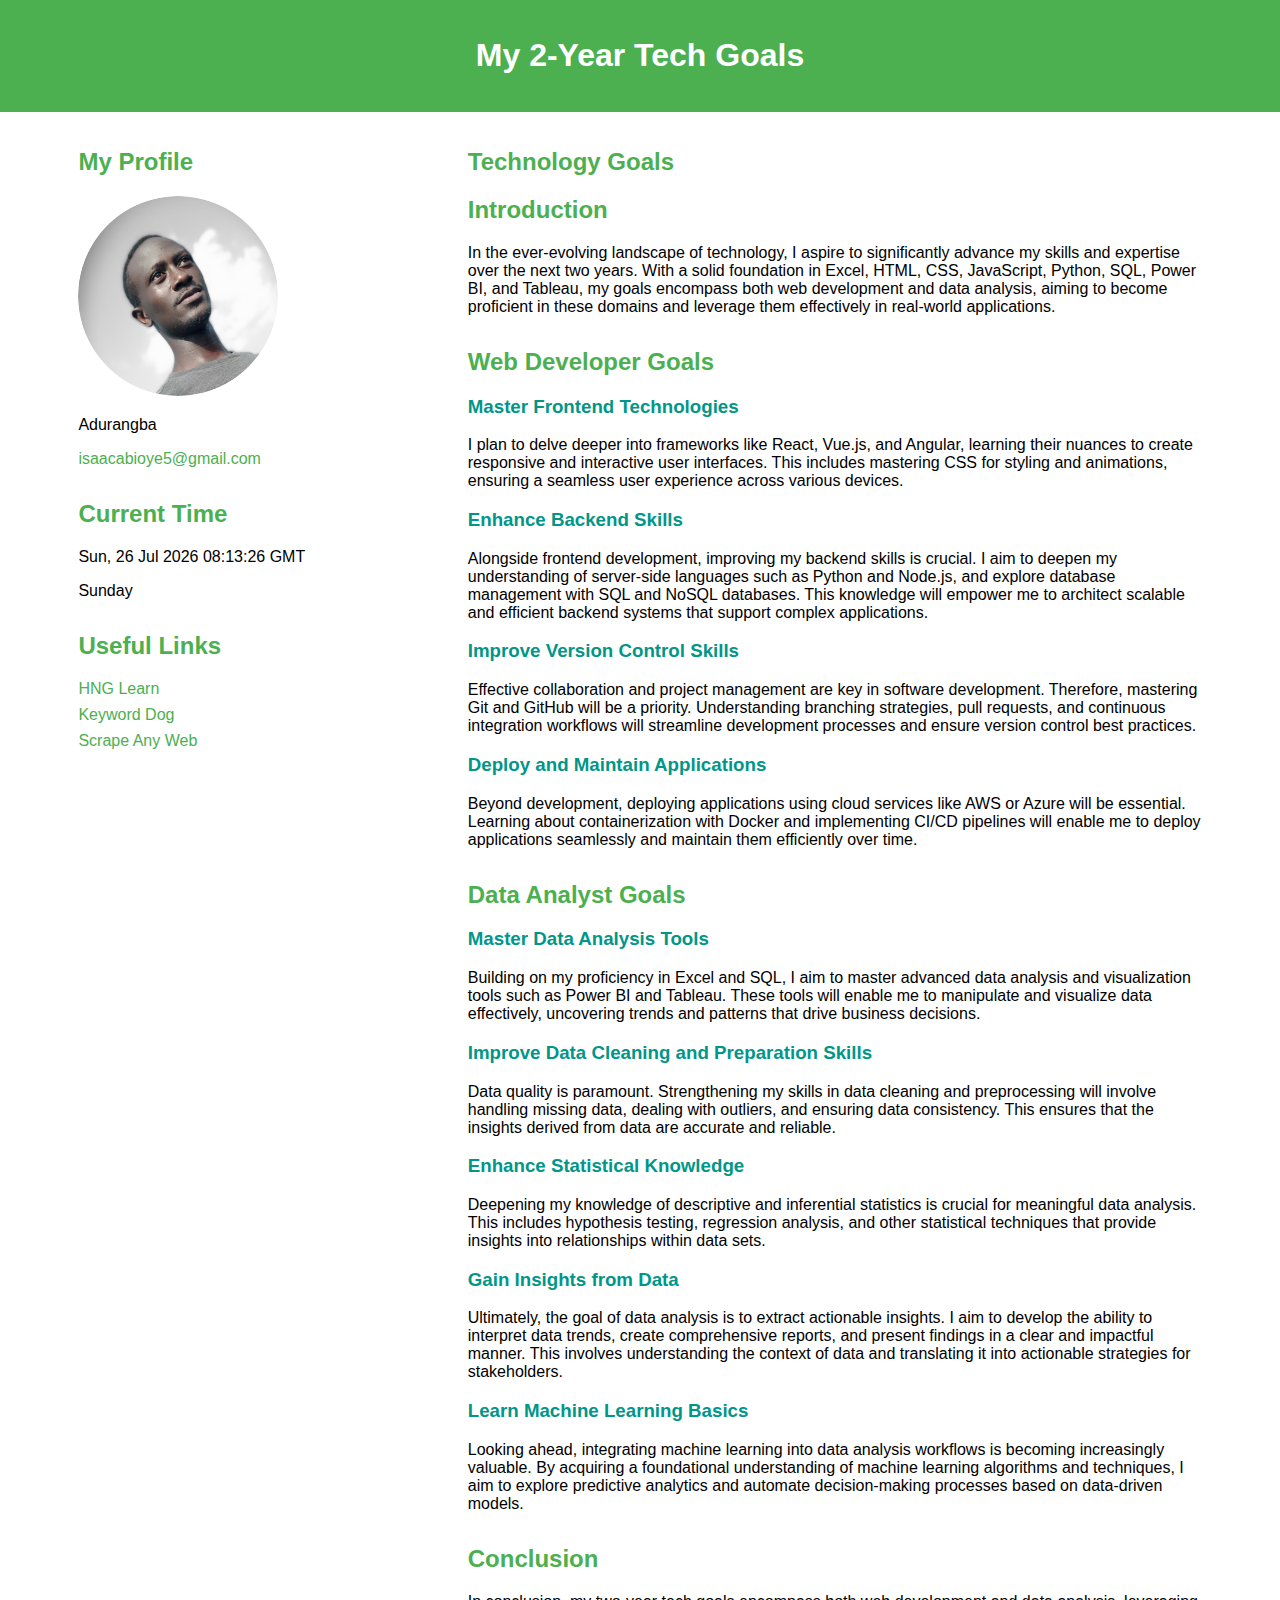
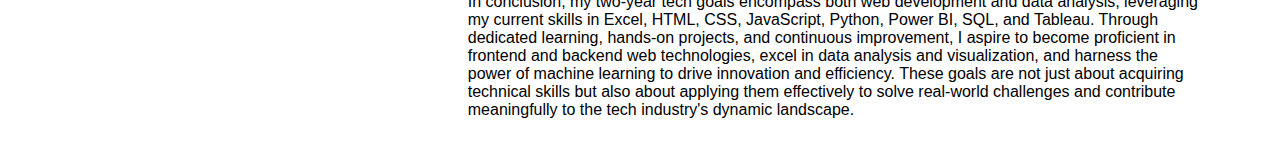
<file: index.html>
<!DOCTYPE html>
<html lang="en">

<head>
    <meta charset="UTF-8">
    <meta name="viewport" content="width=device-width, initial-scale=1.0">
    <title>My 2-Year Tech Goals</title>
    <link rel="stylesheet" href="style.css">
    <link rel="shortcut icon" href="./1_UXtBvImhPVAsxmxR7PXI_A.jpg" type="image/x-icon">
</head>

<body>
    <header>
        <h1 data-testid="pageTitle">My 2-Year Tech Goals</h1>
    </header>
    <main>
        <div class="left">
            <section id="profile">
                <h2>My Profile</h2>
                <img src="./profilePic.png" alt=" Slack Profile Picture" data-testid="slackProfilePicture" width="200"
                    height="200">
                <p data-testid="slackDisplayName">Adurangba</p>
                <a href="mailto:isaacabioye5@gmail.com">
                    <p data-testid="slackEmail">isaacabioye5@gmail.com</p>
                </a>
            </section>

            <section id="current-time">
                <h2>Current Time</h2>
                <p data-testid="currentTimeUTC"></p>
                <p data-testid="currentDay"></p>
            </section>
            <section id="links">
                <h2>Useful Links</h2>
                <ul>
                    <li><a href="https://hng.tech/learn" data-testid="hngLink">HNG Learn</a></li>
                    <li><a href="https://keyword.dog" data-testid="keywordLink">Keyword Dog</a></li>
                    <li><a href="https://scrapeanyweb.site" data-testid="scrapeanywebLink">Scrape Any Web</a>
                    </li>
                </ul>
            </section>
        </div>
        <div class="container">
            <section id="tech-goals">
                <h2>Technology Goals</h2>
                <section>
                    <h2>Introduction</h2>
                    <p>In the ever-evolving landscape of technology, I aspire to significantly advance my skills
                        and
                        expertise over the next two years. With a solid foundation in Excel, HTML, CSS,
                        JavaScript,
                        Python,
                        SQL, Power BI, and Tableau, my goals encompass both web development and data analysis,
                        aiming to
                        become proficient in these domains and leverage them effectively in real-world
                        applications.
                    </p>
                </section>

                <section>
                    <h2>Web Developer Goals</h2>

                    <h3>Master Frontend Technologies</h3>
                    <p>I plan to delve deeper into frameworks like React, Vue.js, and Angular, learning their
                        nuances to
                        create responsive and interactive user interfaces. This includes mastering CSS for
                        styling
                        and
                        animations, ensuring a seamless user experience across various devices.</p>

                    <h3>Enhance Backend Skills</h3>
                    <p>Alongside frontend development, improving my backend skills is crucial. I aim to deepen
                        my
                        understanding of server-side languages such as Python and Node.js, and explore database
                        management
                        with SQL and NoSQL databases. This knowledge will empower me to architect scalable and
                        efficient
                        backend systems that support complex applications.</p>

                    <h3>Improve Version Control Skills</h3>
                    <p>Effective collaboration and project management are key in software development.
                        Therefore,
                        mastering
                        Git and GitHub will be a priority. Understanding branching strategies, pull requests,
                        and
                        continuous
                        integration workflows will streamline development processes and ensure version control
                        best
                        practices.</p>

                    <h3>Deploy and Maintain Applications</h3>
                    <p>Beyond development, deploying applications using cloud services like AWS or Azure will be
                        essential.
                        Learning about containerization with Docker and implementing CI/CD pipelines will enable
                        me
                        to
                        deploy applications seamlessly and maintain them efficiently over time.</p>
                </section>

                <section>
                    <h2>Data Analyst Goals</h2>

                    <h3>Master Data Analysis Tools</h3>
                    <p>Building on my proficiency in Excel and SQL, I aim to master advanced data analysis and
                        visualization
                        tools such as Power BI and Tableau. These tools will enable me to manipulate and
                        visualize
                        data
                        effectively, uncovering trends and patterns that drive business decisions.</p>

                    <h3>Improve Data Cleaning and Preparation Skills</h3>
                    <p>Data quality is paramount. Strengthening my skills in data cleaning and preprocessing
                        will
                        involve
                        handling missing data, dealing with outliers, and ensuring data consistency. This
                        ensures
                        that
                        the
                        insights derived from data are accurate and reliable.</p>

                    <h3>Enhance Statistical Knowledge</h3>
                    <p>Deepening my knowledge of descriptive and inferential statistics is crucial for
                        meaningful
                        data
                        analysis. This includes hypothesis testing, regression analysis, and other statistical
                        techniques
                        that provide insights into relationships within data sets.</p>

                    <h3>Gain Insights from Data</h3>
                    <p>Ultimately, the goal of data analysis is to extract actionable insights. I aim to develop
                        the
                        ability
                        to interpret data trends, create comprehensive reports, and present findings in a clear
                        and
                        impactful manner. This involves understanding the context of data and translating it
                        into
                        actionable
                        strategies for stakeholders.</p>

                    <h3>Learn Machine Learning Basics</h3>
                    <p>Looking ahead, integrating machine learning into data analysis workflows is becoming
                        increasingly
                        valuable. By acquiring a foundational understanding of machine learning algorithms and
                        techniques, I
                        aim to explore predictive analytics and automate decision-making processes based on
                        data-driven
                        models.</p>
                </section>

                <section>
                    <h2>Conclusion</h2>
                    <p>In conclusion, my two-year tech goals encompass both web development and data analysis,
                        leveraging my
                        current skills in Excel, HTML, CSS, JavaScript, Python, Power BI, SQL, and Tableau.
                        Through
                        dedicated learning, hands-on projects, and continuous improvement, I aspire to become
                        proficient
                        in
                        frontend and backend web technologies, excel in data analysis and visualization, and
                        harness
                        the
                        power of machine learning to drive innovation and efficiency. These goals are not just
                        about
                        acquiring technical skills but also about applying them effectively to solve real-world
                        challenges
                        and contribute meaningfully to the tech industry's dynamic landscape.</p>
                </section>
            </section>
        </div>
        <section id="linkssecond">
            <h2>Useful Links</h2>
            <ul>
                <li><a href="https://hng.tech/learn" data-testid="hngLink">HNG Learn</a></li>
                <li><a href="https://keyword.dog" data-testid="keywordLink">Keyword Dog</a></li>
                <li><a href="https://scrapeanyweb.site" data-testid="scrapeanywebLink">Scrape Any Web</a>
                </li>
            </ul>
        </section>
    </main>
    <script src="script.js"></script>
</body>

</html>
</file>
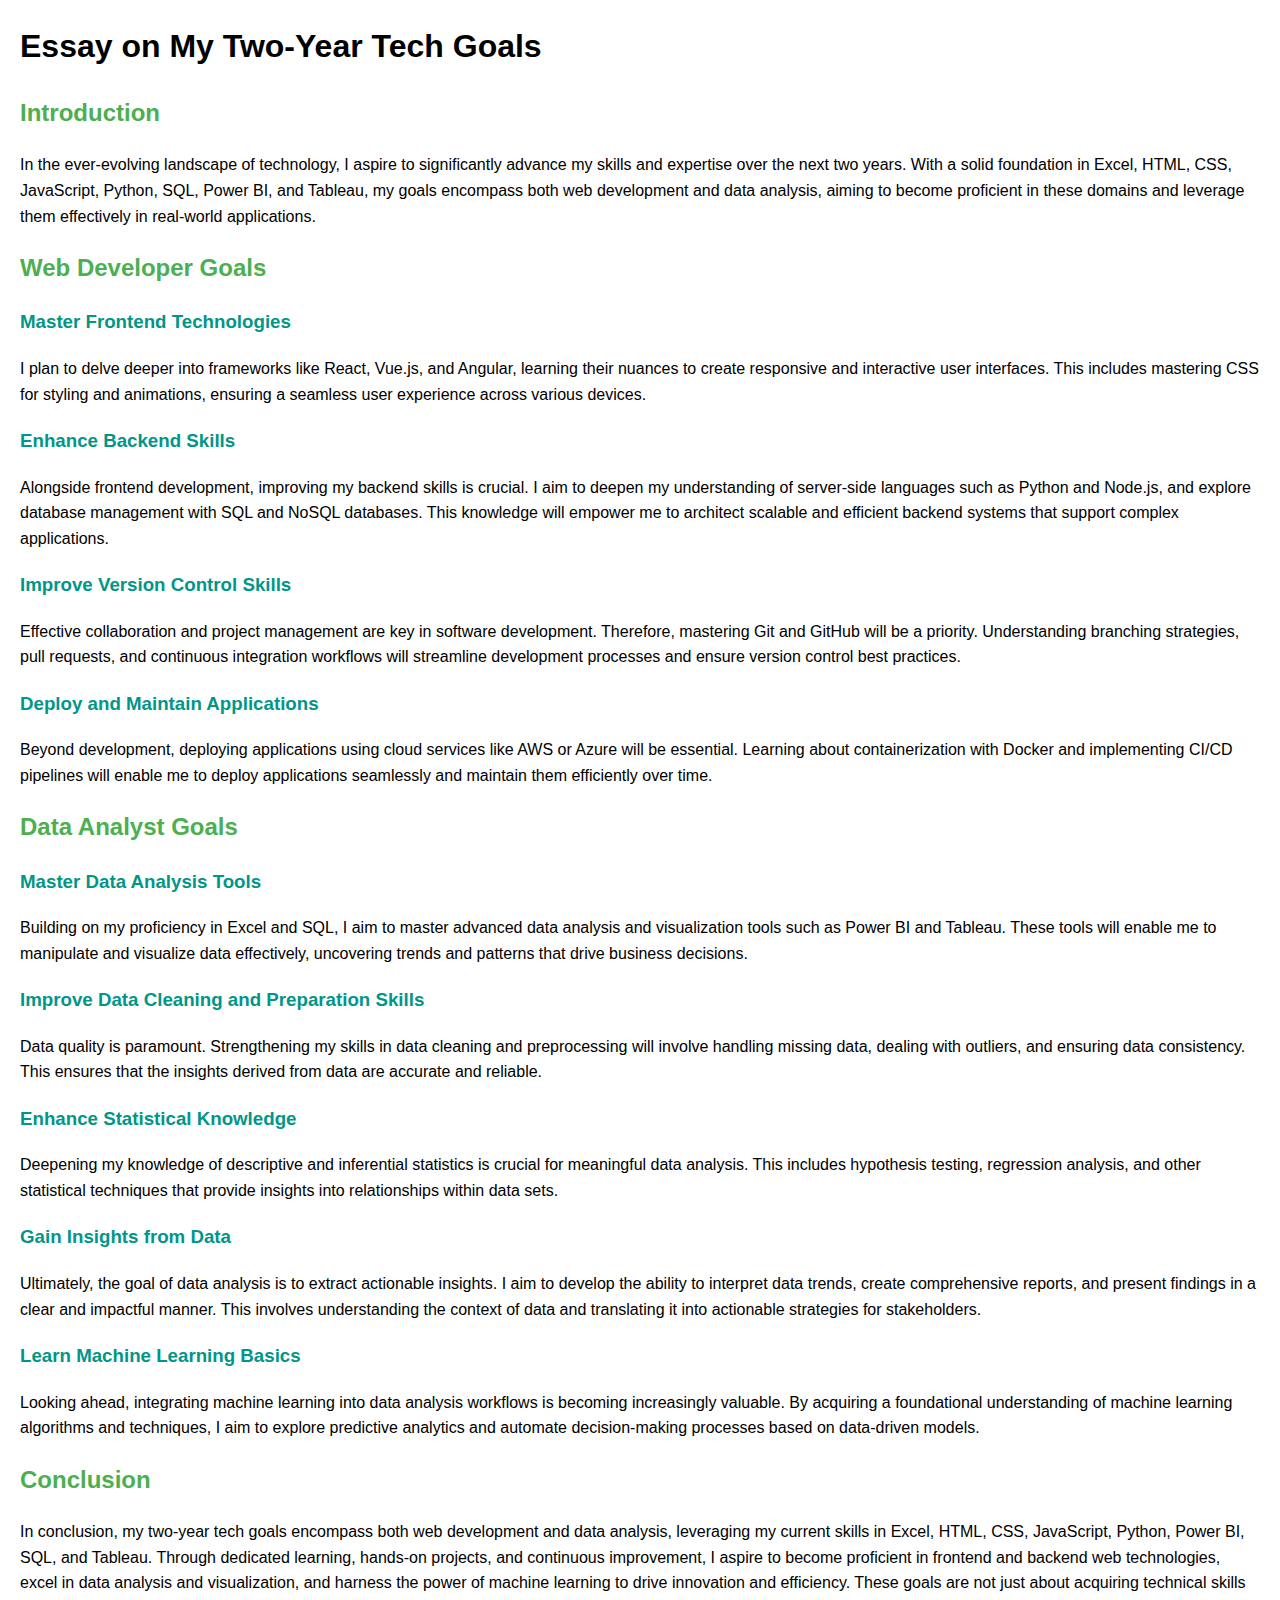
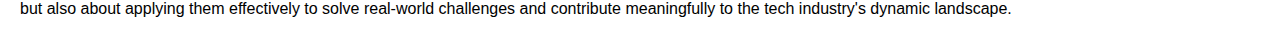
<file: post.html>
<!DOCTYPE html>
<html lang="en">

<head>
    <meta charset="UTF-8">
    <meta name="viewport" content="width=device-width, initial-scale=1.0">
    <title>Essay on My Two-Year Tech Goals</title>
    <style>
        body {
            font-family: Arial, sans-serif;
            line-height: 1.6;
            margin: 20px;
        }

        h2 {
            color: #4CAF50;
        }

        h3 {
            color: #009688;
        }

        p {
            margin-bottom: 10px;
        }
    </style>
</head>

<body>
    <header>
        <h1>Essay on My Two-Year Tech Goals</h1>
    </header>

    <section>
        <h2>Introduction</h2>
        <p>In the ever-evolving landscape of technology, I aspire to significantly advance my skills and expertise over
            the next two years. With a solid foundation in Excel, HTML, CSS, JavaScript, Python, SQL, Power BI, and
            Tableau, my goals encompass both web development and data analysis, aiming to become proficient in these
            domains and leverage them effectively in real-world applications.</p>
    </section>

    <section>
        <h2>Web Developer Goals</h2>

        <h3>Master Frontend Technologies</h3>
        <p>I plan to delve deeper into frameworks like React, Vue.js, and Angular, learning their nuances to create
            responsive and interactive user interfaces. This includes mastering CSS for styling and animations, ensuring
            a seamless user experience across various devices.</p>

        <h3>Enhance Backend Skills</h3>
        <p>Alongside frontend development, improving my backend skills is crucial. I aim to deepen my understanding of
            server-side languages such as Python and Node.js, and explore database management with SQL and NoSQL
            databases. This knowledge will empower me to architect scalable and efficient backend systems that support
            complex applications.</p>

        <h3>Improve Version Control Skills</h3>
        <p>Effective collaboration and project management are key in software development. Therefore, mastering Git and
            GitHub will be a priority. Understanding branching strategies, pull requests, and continuous integration
            workflows will streamline development processes and ensure version control best practices.</p>

        <h3>Deploy and Maintain Applications</h3>
        <p>Beyond development, deploying applications using cloud services like AWS or Azure will be essential. Learning
            about containerization with Docker and implementing CI/CD pipelines will enable me to deploy applications
            seamlessly and maintain them efficiently over time.</p>
    </section>

    <section>
        <h2>Data Analyst Goals</h2>

        <h3>Master Data Analysis Tools</h3>
        <p>Building on my proficiency in Excel and SQL, I aim to master advanced data analysis and visualization tools
            such as Power BI and Tableau. These tools will enable me to manipulate and visualize data effectively,
            uncovering trends and patterns that drive business decisions.</p>

        <h3>Improve Data Cleaning and Preparation Skills</h3>
        <p>Data quality is paramount. Strengthening my skills in data cleaning and preprocessing will involve handling
            missing data, dealing with outliers, and ensuring data consistency. This ensures that the insights derived
            from data are accurate and reliable.</p>

        <h3>Enhance Statistical Knowledge</h3>
        <p>Deepening my knowledge of descriptive and inferential statistics is crucial for meaningful data analysis.
            This includes hypothesis testing, regression analysis, and other statistical techniques that provide
            insights into relationships within data sets.</p>

        <h3>Gain Insights from Data</h3>
        <p>Ultimately, the goal of data analysis is to extract actionable insights. I aim to develop the ability to
            interpret data trends, create comprehensive reports, and present findings in a clear and impactful manner.
            This involves understanding the context of data and translating it into actionable strategies for
            stakeholders.</p>

        <h3>Learn Machine Learning Basics</h3>
        <p>Looking ahead, integrating machine learning into data analysis workflows is becoming increasingly valuable.
            By acquiring a foundational understanding of machine learning algorithms and techniques, I aim to explore
            predictive analytics and automate decision-making processes based on data-driven models.</p>
    </section>

    <section>
        <h2>Conclusion</h2>
        <p>In conclusion, my two-year tech goals encompass both web development and data analysis, leveraging my current
            skills in Excel, HTML, CSS, JavaScript, Python, Power BI, SQL, and Tableau. Through dedicated learning,
            hands-on projects, and continuous improvement, I aspire to become proficient in frontend and backend web
            technologies, excel in data analysis and visualization, and harness the power of machine learning to drive
            innovation and efficiency. These goals are not just about acquiring technical skills but also about applying
            them effectively to solve real-world challenges and contribute meaningfully to the tech industry's dynamic
            landscape.</p>
    </section>

</body>

</html>
</file>
<file: style.css>
body {
  font-family: Arial, sans-serif;
  margin: 0;
  padding: 0;
  box-sizing: border-box;
}

header {
  background-color: #4caf50;
  color: white;
  padding: 1rem;
  text-align: center;
}

main {
  display: flex;
  padding: 1rem;
}
.left {
  width: 30%;
  padding: 0 5%;
}

.container {
  width: 70%;
  padding: 0 5% 0 1%;
}

section {
  margin-bottom: 2rem;
}

img {
  border-radius: 50%;
}

ul {
  list-style-type: none;
  padding: 0;
}

ul li {
  margin-bottom: 0.5rem;
}

a {
  color: #4caf50;
  text-decoration: none;
}

a:hover {
  text-decoration: underline;
}

h2 {
  color: #4caf50;
}

h3 {
  color: #009688;
}

p {
  margin-bottom: 10px;
}
#linkssecond{
    display: none;
}
@media (max-width: 600px) {
  main{
    flex-direction: column;
  }
  .left,.container{
    width: 100%;
  }
  img {
    width: 100%;
    height: auto;
  }
  #linkssecond{
    display: block;
  }
  section#links{
    display: none;
  }
}
</file>
